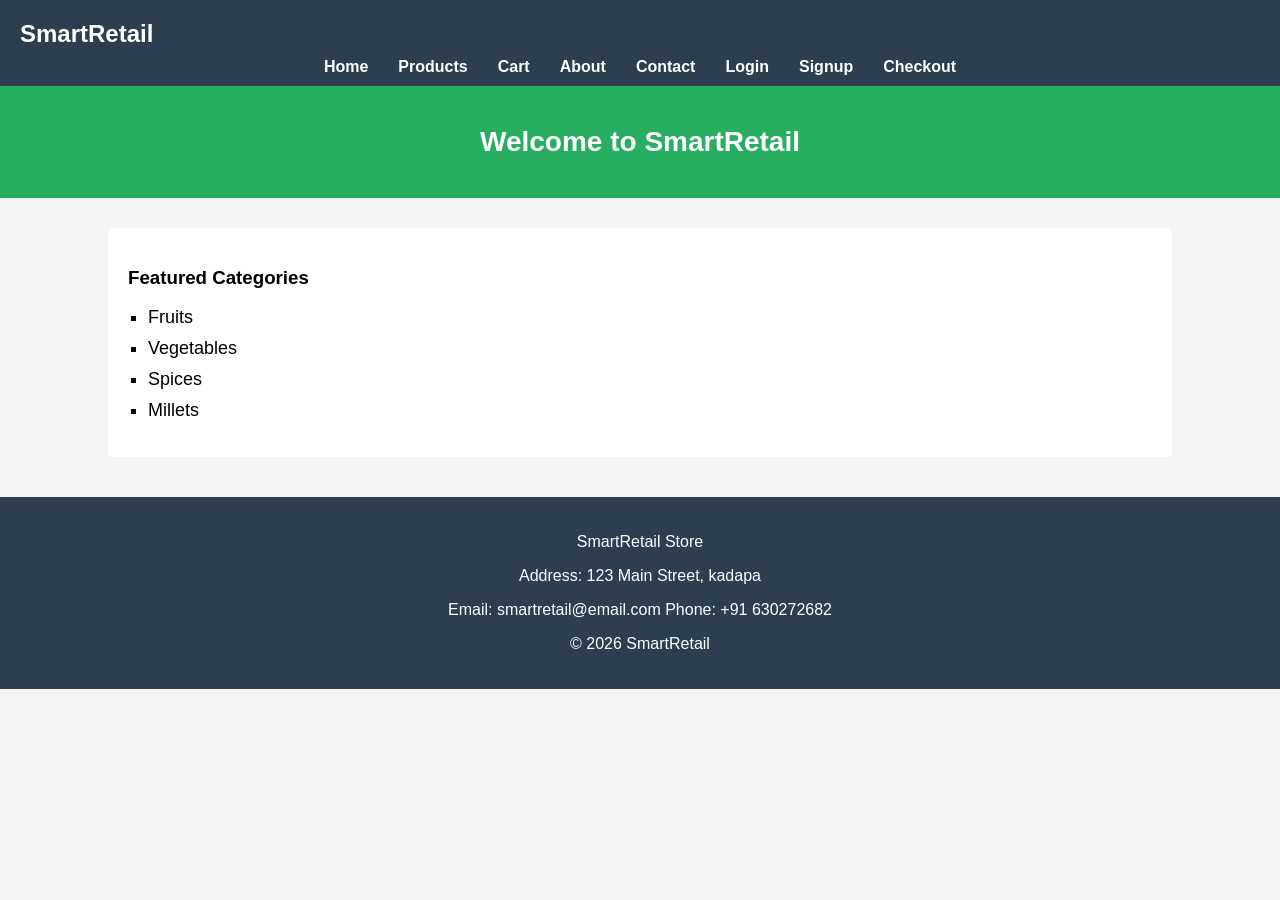
<file: index.html>
<!DOCTYPE html>
<html>
<head>
    <title>SmartRetail - Home</title>
    <link rel="stylesheet" href="index.css">
</head>
<body>

<div class="navbar">
    <h2>SmartRetail</h2>
    <ul>
        <li><a href="index.html">Home</a></li>
        <li><a href="products.html">Products</a></li>
        <li><a href="cart.html">Cart</a></li>
        <li><a href="about.html">About</a></li>
        <li><a href="contact.html">Contact</a></li>
        <li><a href="login.html">Login</a></li>
        <li><a href="signup.html">Signup</a></li>
        <li><a href="checkout.html">Checkout</a></li>
    </ul>
</div>

<div class="banner">
    Welcome to SmartRetail
</div>

<div class="container">
    <h3>Featured Categories</h3>
    <ul>
        <li>Fruits</li>
        <li>Vegetables</li>
        <li>Spices</li>
        <li>Millets</li>
    </ul>
</div>

<footer>
    <p>SmartRetail Store</p>
    <p>Address: 123 Main Street, kadapa</p>
    <p>Email: smartretail@email.com  Phone: +91 630272682</p>
    <p>© 2026 SmartRetail</p>
</footer>

<script src="script.js"></script>
</body>
</html>
</file>
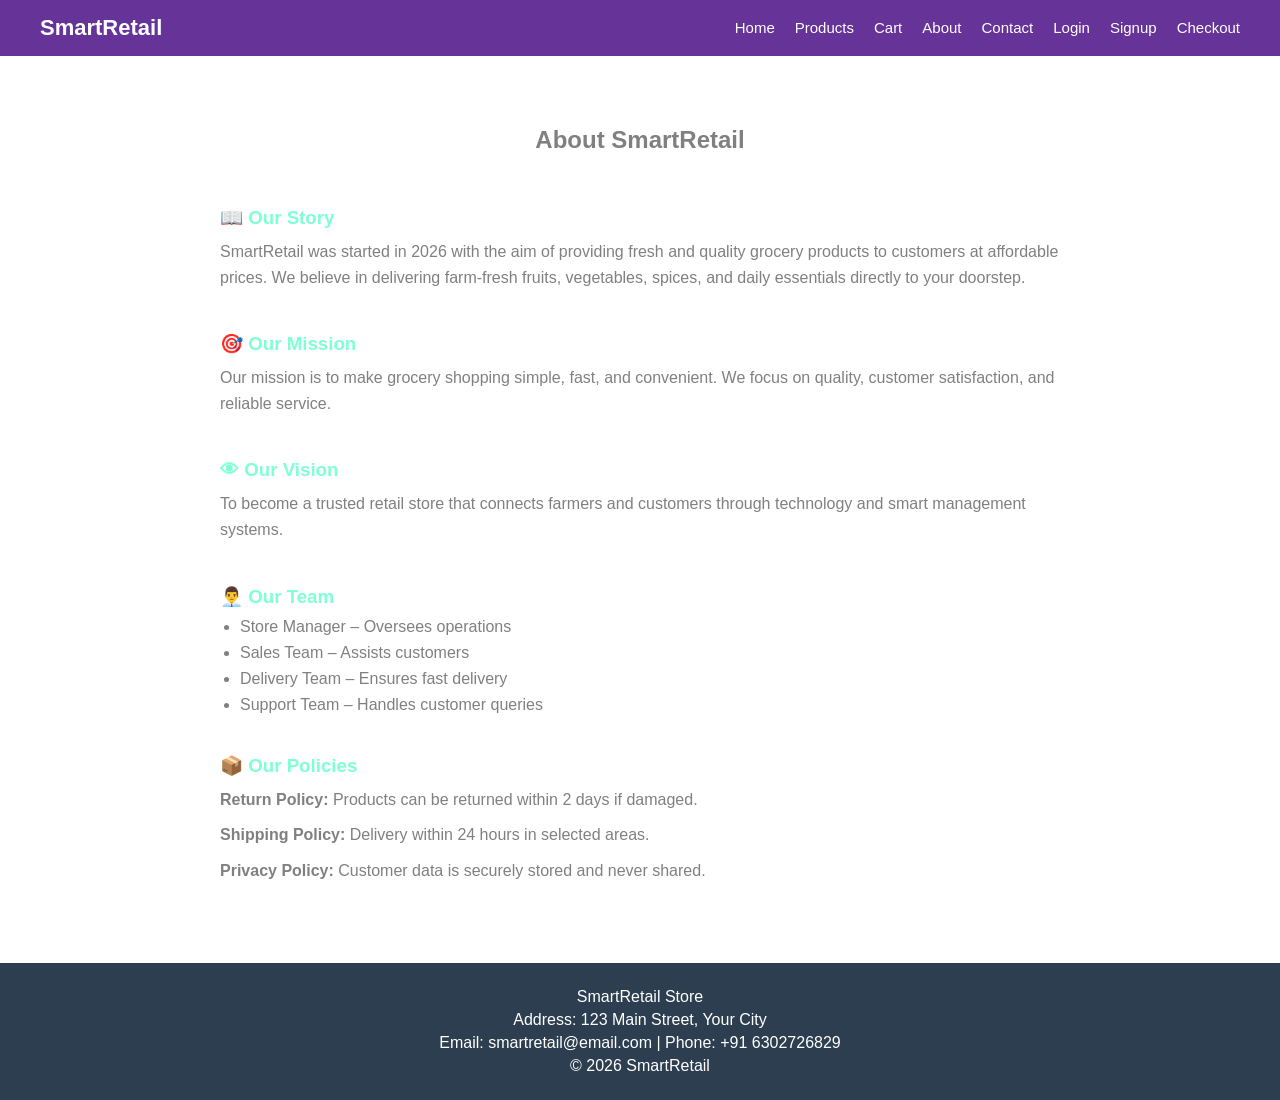
<file: about.html>
<html>
<head>
    <title>SmartRetail - About Us</title>
    <link rel="stylesheet" href="about.css">
</head>
<body>


<div class="navbar">
    <h2>SmartRetail</h2>
    <ul>
        <li><a href="index.html">Home</a></li>
        <li><a href="products.html">Products</a></li>
        <li><a href="cart.html">Cart</a></li>
        <li><a href="about.html">About</a></li>
        <li><a href="contact.html">Contact</a></li>
        <li><a href="login.html">Login</a></li>
        <li><a href="signup.html">Signup</a></li>
        <li><a href="checkout.html">Checkout</a></li>
    </ul>
</div>
<div class="container">

    <h2>About SmartRetail</h2>
    <br>

    <h3>📖 Our Story</h3>
    <p>
        SmartRetail was started in 2026 with the aim of providing fresh and
        quality grocery products to customers at affordable prices.
        We believe in delivering farm-fresh fruits, vegetables, spices,
        and daily essentials directly to your doorstep.
    </p>

    <br>

    <h3>🎯 Our Mission</h3>
    <p>
        Our mission is to make grocery shopping simple, fast, and convenient.
        We focus on quality, customer satisfaction, and reliable service.
    </p>

    <br>

    <h3>👁 Our Vision</h3>
    <p>
        To become a trusted retail store that connects farmers and customers
        through technology and smart management systems.
    </p>

    <br>

    <h3>👨‍💼 Our Team</h3>
    <ul>
        <li>Store Manager – Oversees operations</li>
        <li>Sales Team – Assists customers</li>
        <li>Delivery Team – Ensures fast delivery</li>
        <li>Support Team – Handles customer queries</li>
    </ul>

    <br>

    <h3>📦 Our Policies</h3>
    <p><strong>Return Policy:</strong> Products can be returned within 2 days if damaged.</p>
    <p><strong>Shipping Policy:</strong> Delivery within 24 hours in selected areas.</p>
    <p><strong>Privacy Policy:</strong> Customer data is securely stored and never shared.</p>

</div>
<footer>
    <p>SmartRetail Store</p>
    <p>Address: 123 Main Street, Your City</p>
    <p>Email: smartretail@email.com | Phone: +91 6302726829</p>
    <p>© 2026 SmartRetail</p>
</footer>

<script src="script.js"></script>

</body>
</html>
</file>
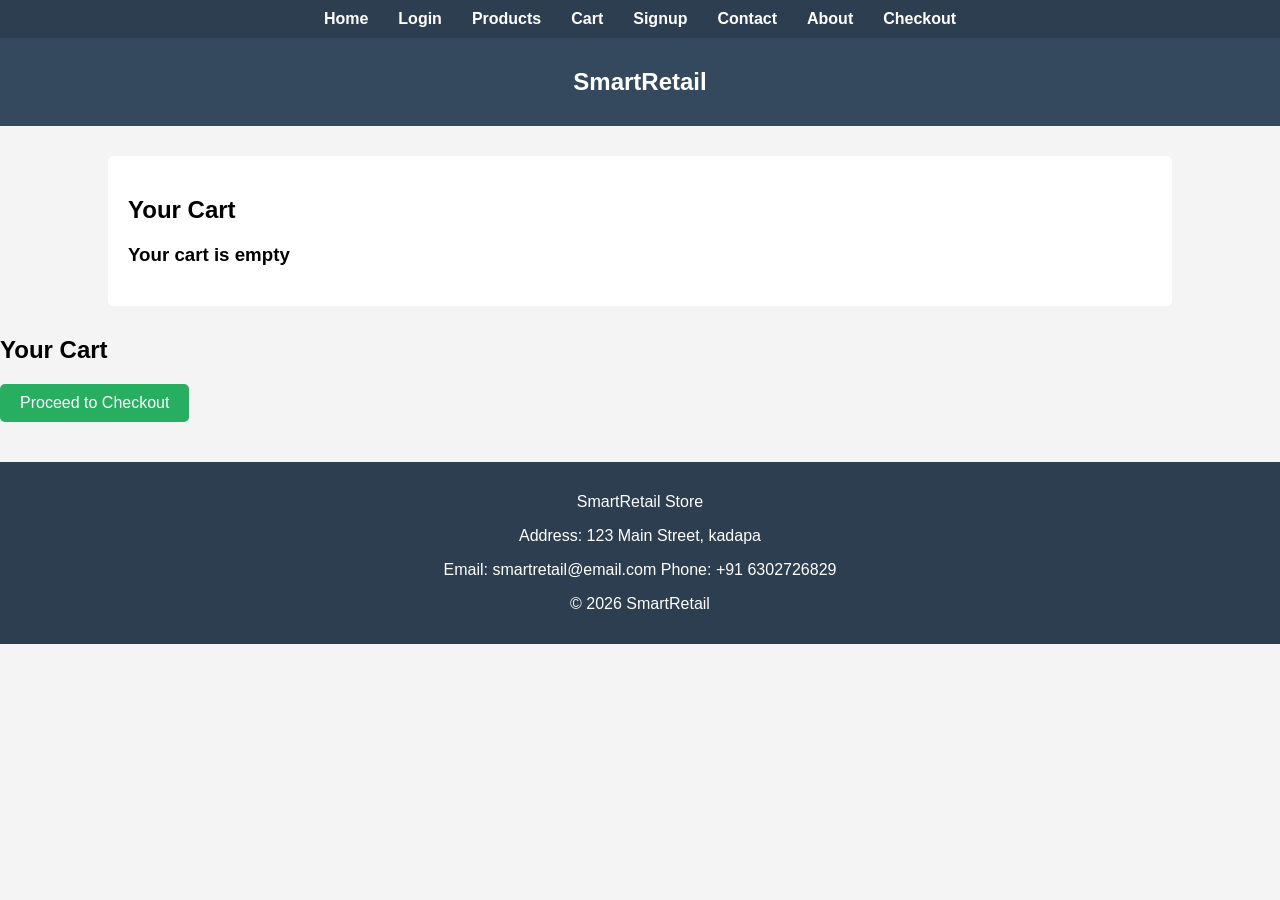
<file: cart.html>
<html>
<head>
    <title>Cart</title>
    <link rel="stylesheet" href="cart.css">
</head>
<body>
<ul>
    <li><a href="index.html">Home</a></li>
    <li><a href="login.html">Login</a></li>
    <li><a href="products.html">Products</a></li>
    <li><a href="cart.html">Cart</a></li>
    <li><a href="signup.html">Signup</a></li>
    <li><a href="contact.html">Contact</a></li>
    <li><a href="about.html">About</a></li>
   <li><a href="checkout.html">Checkout</a></li>
</ul>
<div class="navbar">
    <h2>SmartRetail</h2>
</div>

<div class="container">
    <h2>Your Cart</h2>
    <div id="cart-items"></div>
    <h3 id="total"></h3>
</div>
<h2>Your Cart</h2>

<div id="cart-items"></div>

<h3 id="cart-total"></h3>

<a href="checkout.html">
    <button>Proceed to Checkout</button>
</a>



<footer>
    <p>SmartRetail Store</p>
    <p>Address: 123 Main Street, kadapa</p>
    <p>Email: smartretail@email.com  Phone: +91 6302726829</p>
    <p>© 2026 SmartRetail</p>
</footer>
<script src="script.js"></script>
</body>
</html>
</file>
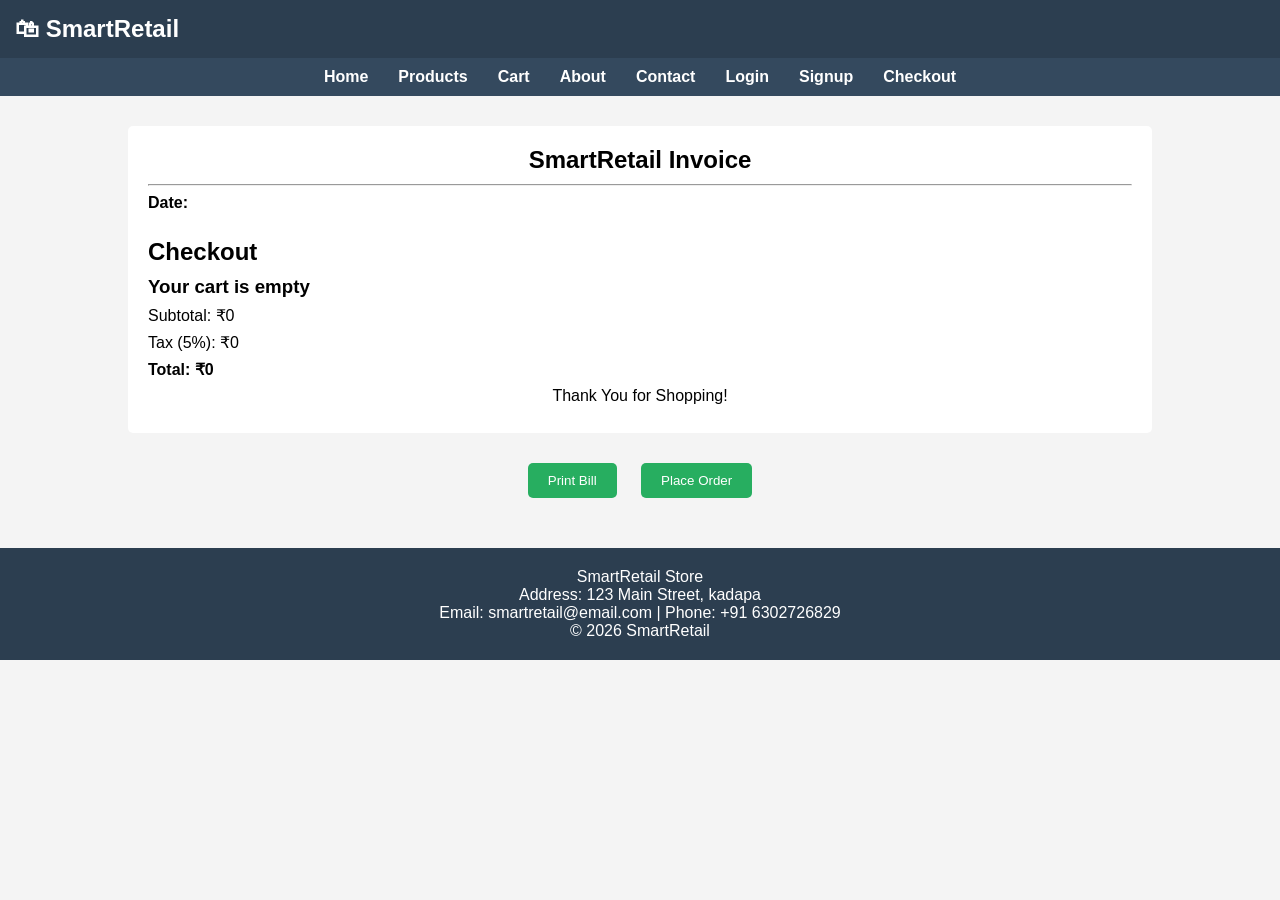
<file: checkout.html>
<!DOCTYPE html>
<html>
<head>
    <title>SmartRetail - Checkout</title>

    <link rel="stylesheet" href="Navbar.css">
    <link rel="stylesheet" href="checkout.css">
</head>
<body>

<div class="navbar no-print">
    <div class="logo">
        <h2>🛍 SmartRetail</h2>
    </div>
</div>
<ul>
   <li> <a href="index.html">Home</a> </li>
   <li> <a href="products.html">Products</a> </li>
   <li> <a href="cart.html">Cart</a> </li>
   <li> <a href="about.html">About</a> </li>
   <li> <a href="contact.html">Contact</a> </li>
   <li> <a href="login.html">Login</a></li>
   <li> <a href="signup.html">Signup</a></li>
   <li> <a href="checkout.html">Checkout</a></li>
    </ul>

<div class="checkout-container">

    
    <div class="bill-card" id="billSection">
        <h2 style="text-align:center;">SmartRetail Invoice</h2>
        <hr>

        <p><strong>Date:</strong> <span id="billDate"></span></p>
        <br>

        

<h2>Checkout</h2>

<div id="checkout-items"></div>

<p>Subtotal: ₹<span id="subtotal">0</span></p>
<p>Tax (5%): ₹<span id="tax">0</span></p>
<p><b>Total: ₹<span id="total">0</span></b></p>



<script src="script.js"></script>
</body>

        <p style="text-align:center;">Thank You for Shopping!</p>
    </div>

    <div class="no-print" style="text-align:center; margin-top:20px;">
        <button onclick="printBill()">Print Bill</button>
        <button onclick="placeOrder()">Place Order</button>
    </div>

</div>
<footer>
    <p>SmartRetail Store</p>
    <p>Address: 123 Main Street, kadapa</p>
    <p>Email: smartretail@email.com | Phone: +91 6302726829</p>
    <p>© 2026 SmartRetail</p>
</footer>
<script src="script.js"></script>
</body>
</html>
</file>
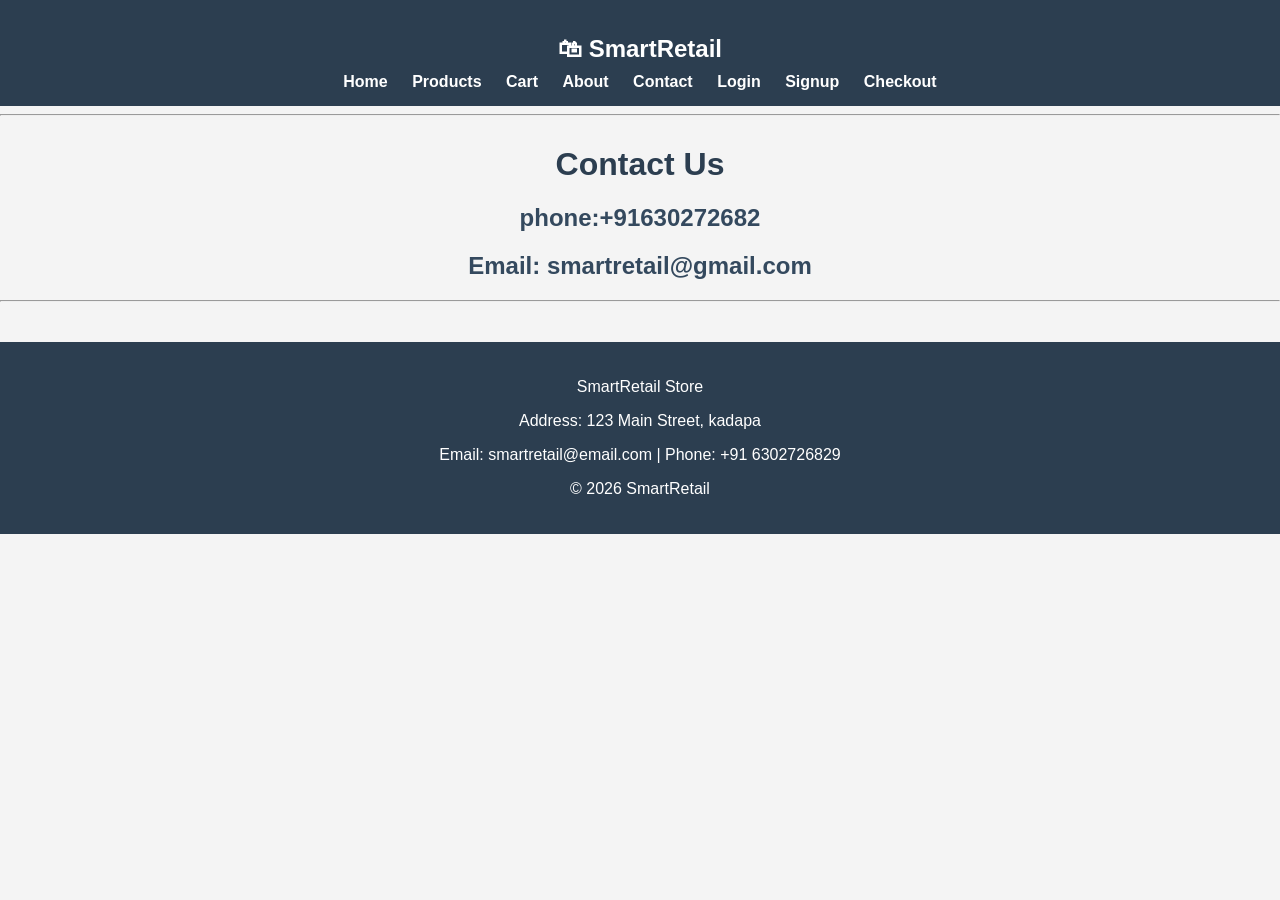
<file: contact.html>
<html>
<head>
    <title>SmartRetail - Contact Us</title>
</head>
<body>
    <link rel="stylesheet" href="contact.css">

<div>
    <h2>🛍 SmartRetail</h2>

    <a href="index.html">Home</a> 
    <a href="products.html">Products</a> 
    <a href="cart.html">Cart</a> 
    <a href="about.html">About</a> 
    <a href="contact.html">Contact</a> 
    <a href="login.html">Login</a>
    <a href="signup.html">Signup</a>
    <a href="checkout.html">Checkout</a>
</div>

<hr>
<h1>Contact Us</h1>

<h2>phone:+91630272682</h2>
<h2>Email: smartretail@gmail.com</h2>

<hr>
<footer>
    <p>SmartRetail Store</p>
    <p>Address: 123 Main Street, kadapa</p>
    <p>Email: smartretail@email.com | Phone: +91 6302726829</p>
    <p>© 2026 SmartRetail</p>
</footer>
<script src="script.js"></script>
</body>
</html>
</file>
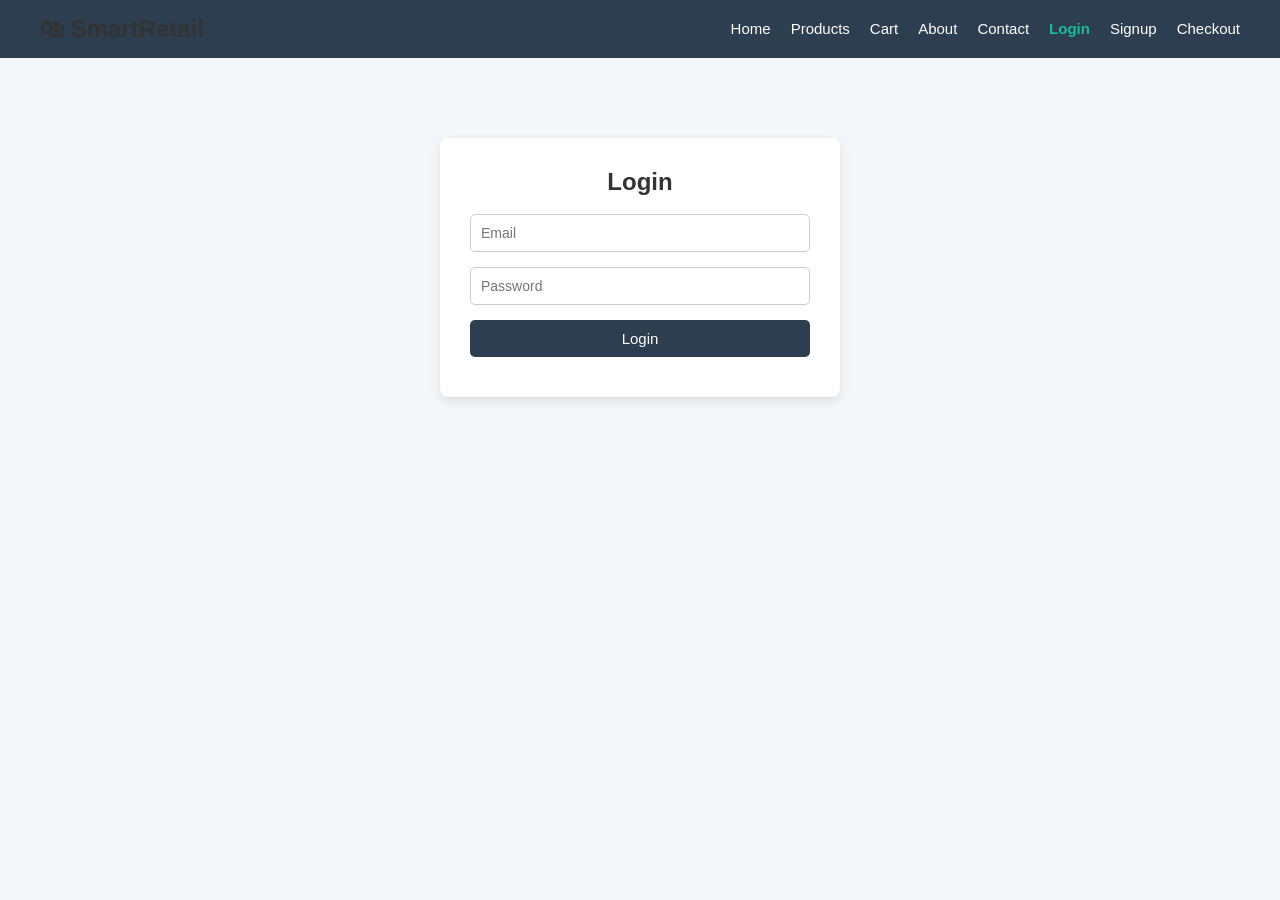
<file: login.html>
<html>
<head>
    <title>SmartRetail - Login</title>
    <link rel="stylesheet" href="login.css">
</head>
<body>
<div class="navbar">
    
        <h2>🛍 SmartRetail</h2>
    

    <ul class="nav-links">
        <li><a href="index.html" class="nav-item">Home</a></li>
        <li><a href="products.html" class="nav-item">Products</a></li>
        <li><a href="cart.html" class="nav-item">Cart</a></li>
        <li><a href="about.html" class="nav-item">About</a></li>
        <li><a href="contact.html" class="nav-item">Contact</a></li>
        <li><a href="login.html" class="nav-item active">Login</a></li>
         <li><a href="signup.html" class="nav-item">Signup</a></li>
         <li><a href="checkout.html" class="nav-item">Checkout</a></li>
    </ul>
</div>
<div class="container" style="text-align:center;">
    <div id="loginSection">
        <h2>Login</h2>
        <br>
        <form onsubmit="event.preventDefault(); login();">
            <input type="email" id="email" placeholder="Email" required>
            <input type="password" id="password" placeholder="Password" required>
            <br>
            <button type="submit">Login</button>
        </form>
        <p id="loginMessage" style="margin-top:10px;"></p>
    </div>
    <div id="logoutSection" style="display:none;">
        <h2 id="welcomeText"></h2>
        <br>
        <button onclick="logout()">Logout</button>
    </div>

</div>




<script src="script.js"></script>

</body>
</html>
</file>
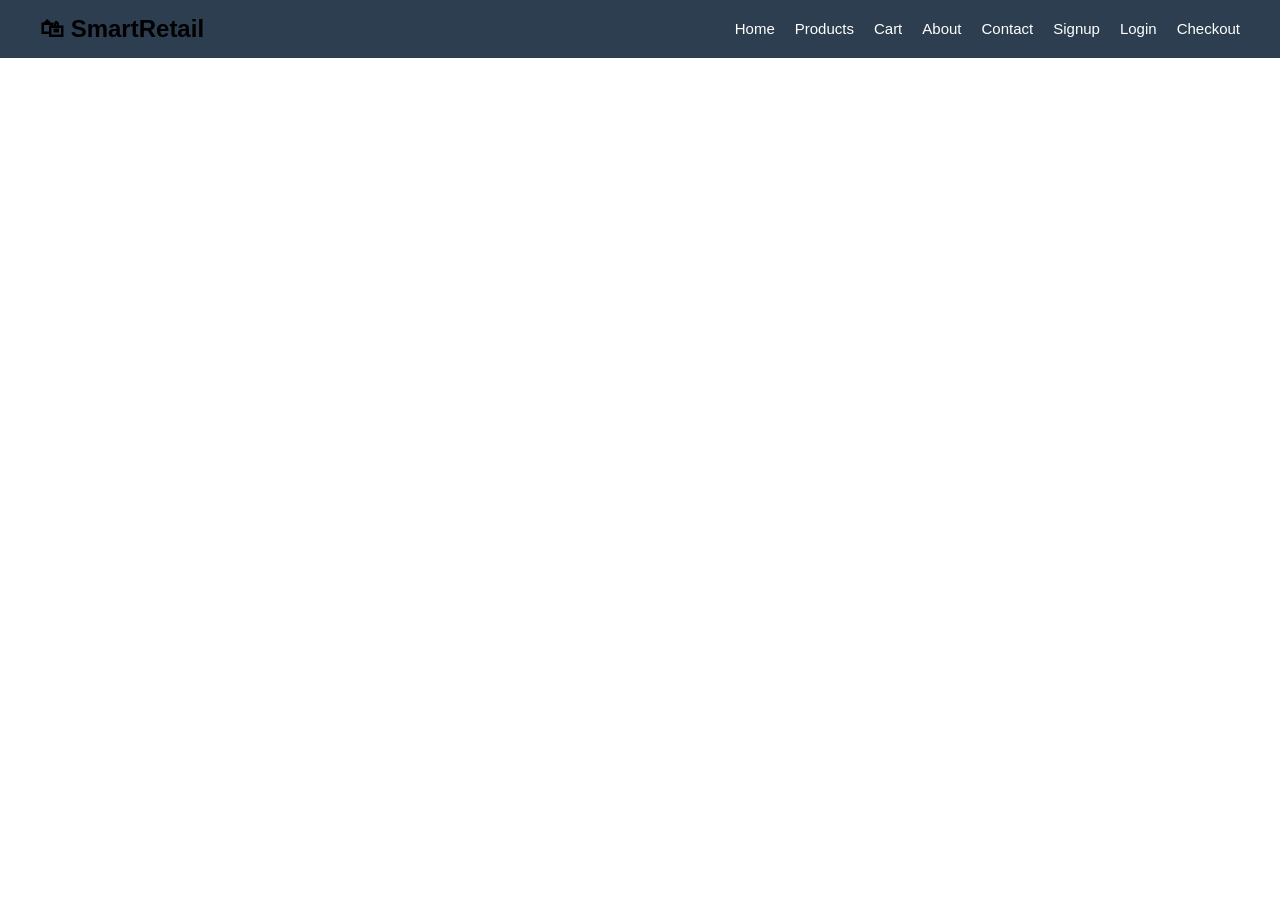
<file: Navbar.html>
<html>
    <body>
<div class="navbar">
    <div class="logo">
        <h2>🛍 SmartRetail</h2>
    </div>
    <link rel="stylesheet" href="Navbar.css">

    <ul class="nav-links">
        <li><a href="index.html" class="nav-item">Home</a></li>
        <li><a href="products.html" class="nav-item">Products</a></li>
        <li><a href="cart.html" class="nav-item">Cart</a></li>
        <li><a href="about.html" class="nav-item">About</a></li>
        <li><a href="contact.html" class="nav-item">Contact</a></li>
        <li><a href="signup.html" class="nav-item">Signup</a></li>
        <li><a href="login.html" class="nav-item">Login</a></li>
        <li><a href="checkout.html" class="nav-item">Checkout</a></li>
        <li id="logoutLink" style="display:none;">
            <a href="#" onclick="logout()">Logout</a>
        </li>
    </ul>
</div>
<script src="script.js"></script>
</body>
</html>
</file>
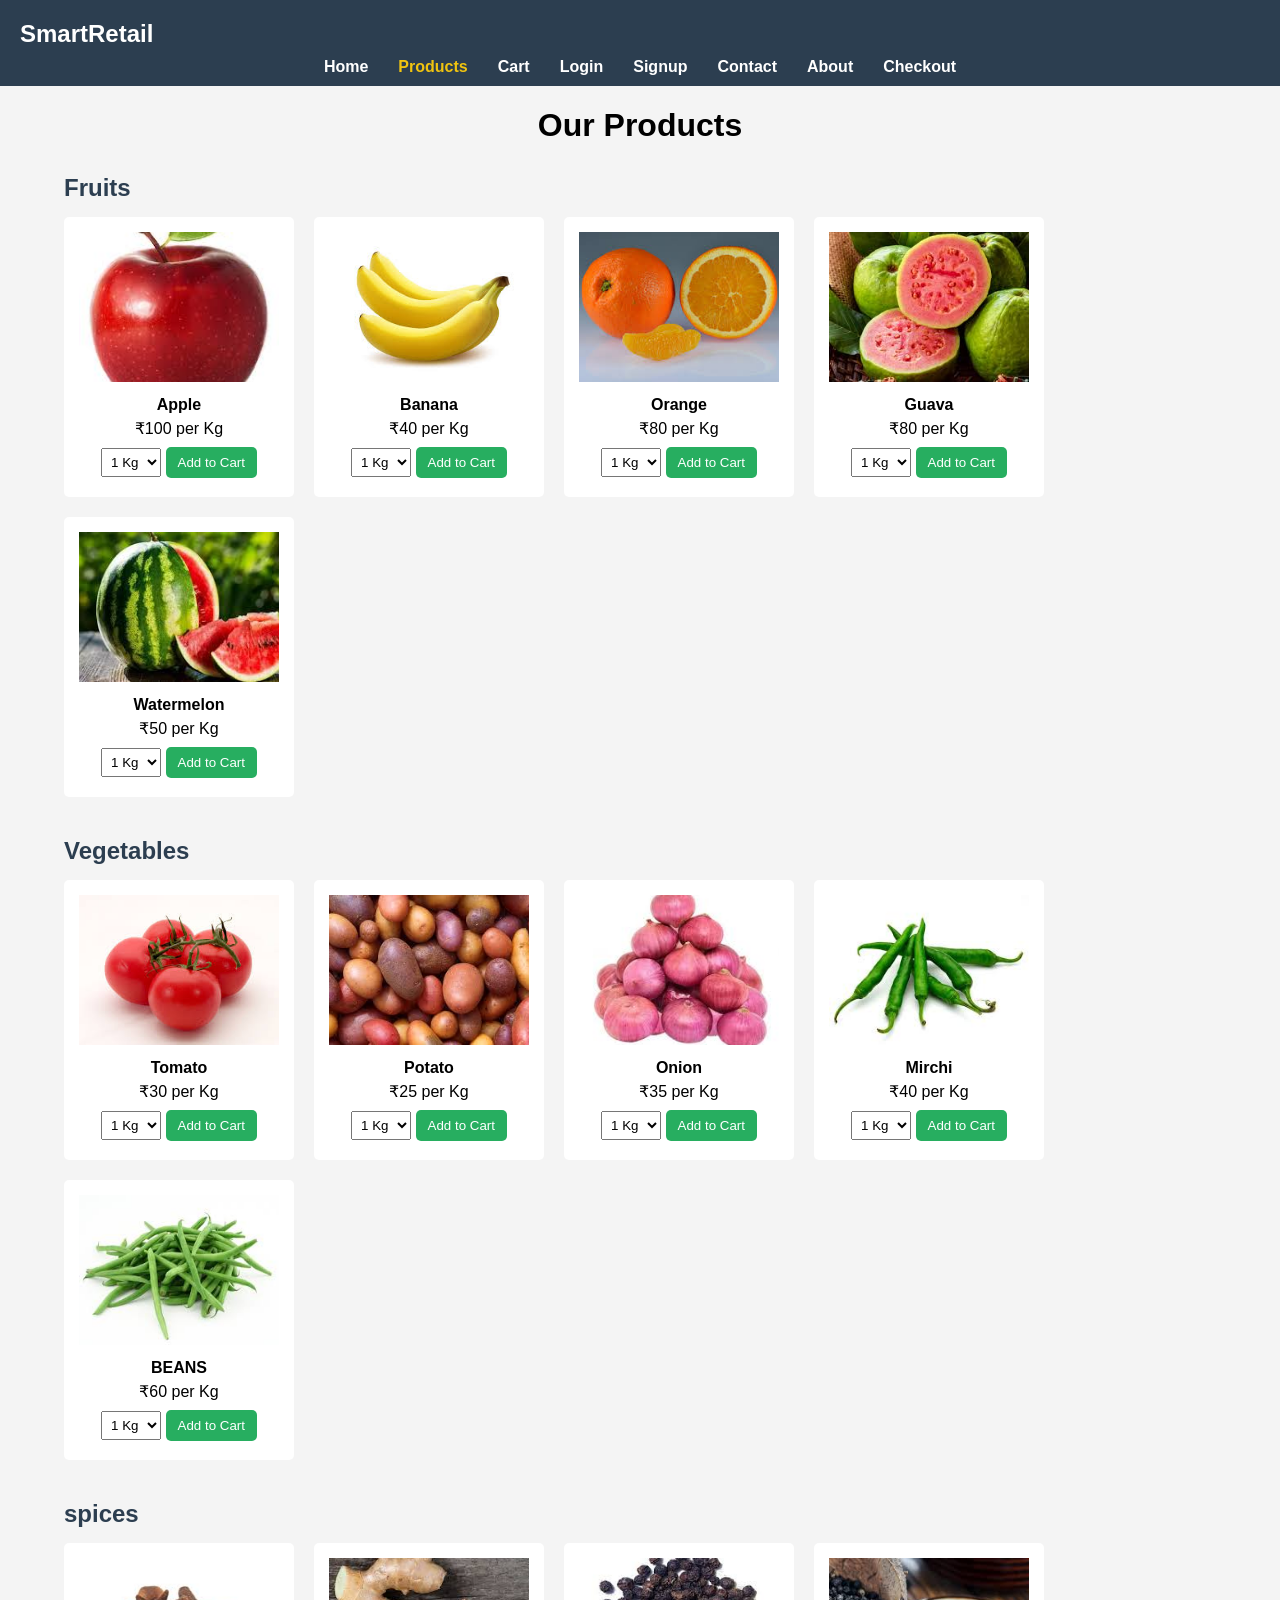
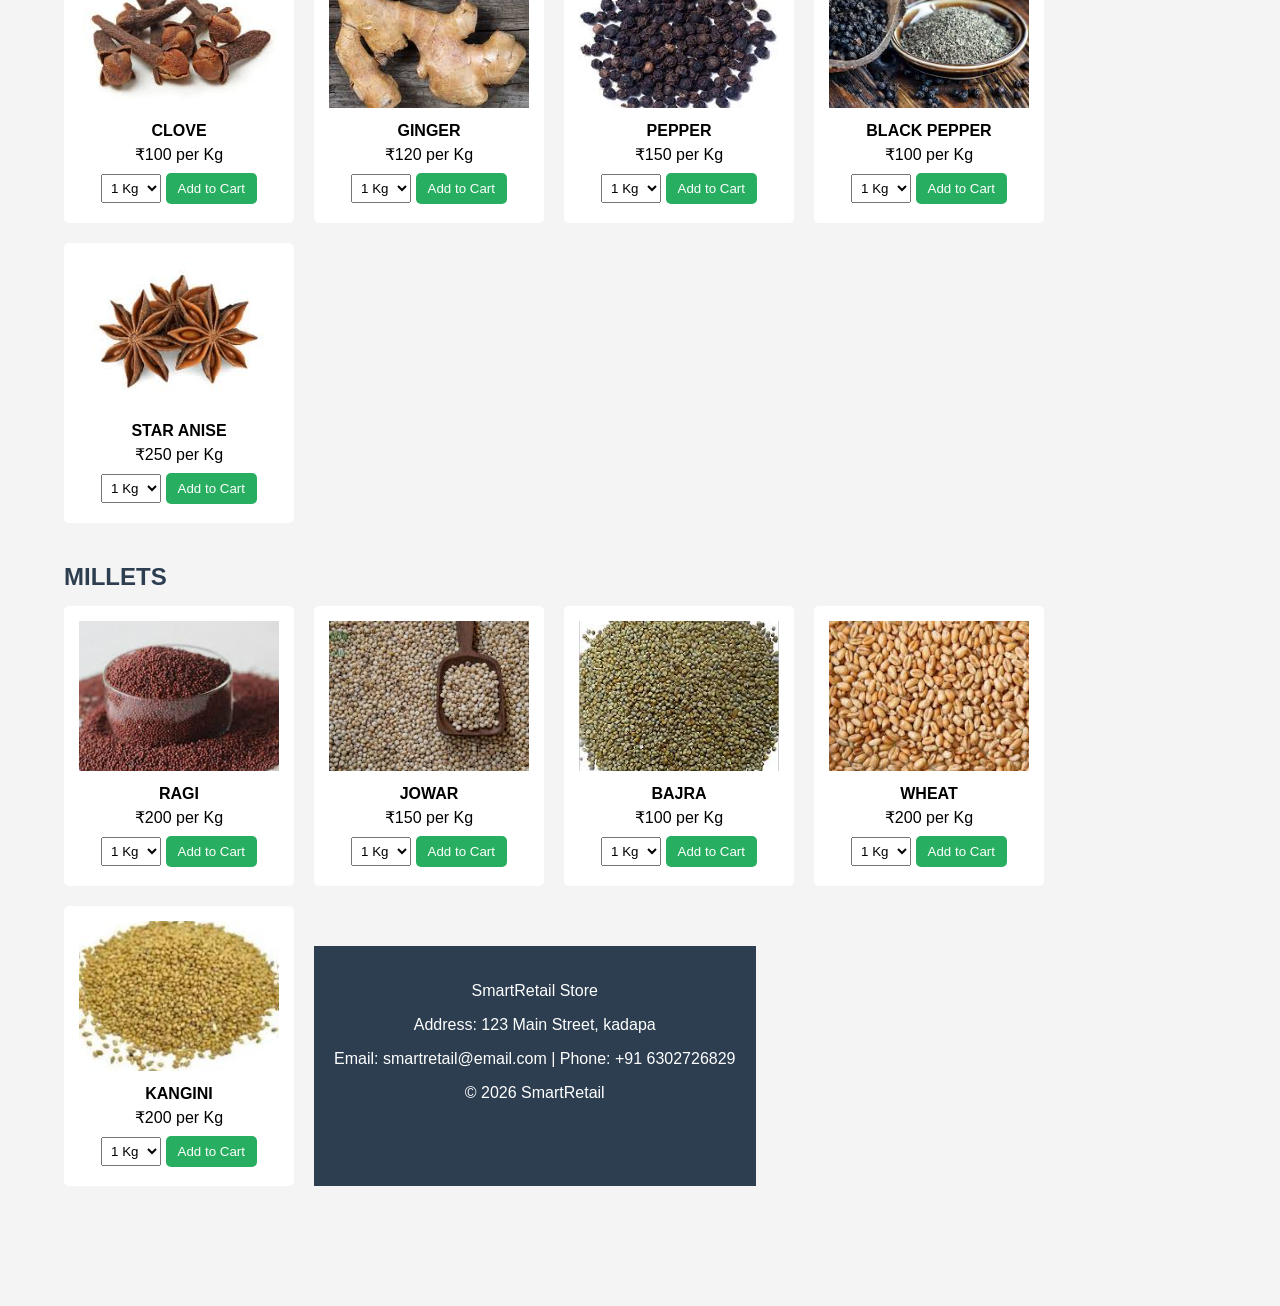
<file: products.html>
<!DOCTYPE html>
<html>
<head>
<title>Products - SmartRetail</title>
<link rel="stylesheet" href="products.css">
</head>

<body>

<div class="navbar">
    <h2>SmartRetail</h2>
    <ul>
        <li><a href="index.html">Home</a></li>
        <li><a href="products.html" class="active">Products</a></li>
        <li><a href="cart.html">Cart</a></li>
        <li><a href="login.html">Login</a></li>
        <li><a href="signup.html">Signup</a></li>
        <li><a href="contact.html">Contact</a></li>
        <li><a href="about.html">About</a></li>
        <li><a href="checkout.html">Checkout</a></li>
    </ul>
</div>

<div class="container">
<h1 class="main-title">Our Products</h1>
<div class="category">
<h2>Fruits</h2>
<div class="product-grid">

<div class="product">
    <img src="F1.jpeg" alt="apple">
<h4>Apple</h4>
<p>₹100 per Kg</p>
<select id="apple"></select>
<button onclick="addToCart('Apple',100,'apple')">Add to Cart</button>
</div>

<div class="product">
    <img src="F2.jpeg" alt="banana">
<h4>Banana</h4>
<p>₹40 per Kg</p>
<select id="banana"></select>
<button onclick="addToCart('Banana',40,'banana')">Add to Cart</button>
</div>

<div class="product">
    <img src="F3.jpeg" alt="orange">
<h4>Orange</h4>
<p>₹80 per Kg</p>
<select id="orange"></select>
<button onclick="addToCart('Orange',80,'orange')">Add to Cart</button>
</div>
<div class="product">
     <img src="F4.jpeg" alt="guava">
<h4>Guava</h4>
<p>₹80 per Kg</p>
<select id="guava"></select>
<button onclick="addToCart('Guava',80,'guava')">Add to Cart</button>
</div>
<div class="product">
    <img src="F5.jpeg" alt="watermelon">
<h4>Watermelon</h4>
<p>₹50 per Kg</p>
<select id="watermelon"></select>
<button onclick="addToCart('Watermelon',50,'watermelon')">Add to Cart</button>
</div>

</div>
</div>
<div class="category">
<h2>Vegetables</h2>
<div class="product-grid">

<div class="product">
    <img src="V1.jpeg" alt="tomato">
<h4>Tomato</h4>
<p>₹30 per Kg</p>
<select id="tomato"></select>
<button onclick="addToCart('Tomato',30,'tomato')">Add to Cart</button>
</div>

<div class="product">
     <img src="V4.jpeg" alt="potato">
<h4>Potato</h4>
<p>₹25 per Kg</p>
<select id="potato"></select>
<button onclick="addToCart('Potato',25,'potato')">Add to Cart</button>
</div>

<div class="product">
     <img src="V3.jpeg" alt="onion">
<h4>Onion</h4>
<p>₹35 per Kg</p>
<select id="onion"></select>
<button onclick="addToCart('Onion',35,'onion')">Add to Cart</button>
</div>

<div class="product">
     <img src="V2.jpeg" alt="mirchi">
<h4>Mirchi</h4>
<p>₹40 per Kg</p>
<select id="mirchi"></select>
<button onclick="addToCart('Mirchi',40,'mirchi')">Add to Cart</button>
</div>
<div class="product">
     <img src="V5.jpeg" alt="beans">
<h4>BEANS</h4>
<p>₹60 per Kg</p>
<select id="beans"></select>
<button onclick="addToCart('Beans',60,'beans')">Add to Cart</button>
</div>

<div class="category">
<h2>spices</h2>
<div class="product-grid">

<div class="product">
    <img src="SP1.jpeg" alt="clove">
<h4>CLOVE</h4>
<p>₹100 per Kg</p>
<select id="clove"></select>
<button onclick="addToCart('Clove',100,'clove')">Add to Cart</button>
</div>
<div class="product">
    <img src="SP2.jpeg" alt="ginger">
<h4>GINGER</h4>
<p>₹120 per Kg</p>
<select id="ginger"></select>
<button onclick="addToCart('Ginger',120,'ginger')">Add to Cart</button>
</div>
<div class="product">
    <img src="SP3.jpeg" alt="pepper">
<h4>PEPPER</h4>
<p>₹150 per Kg</p>
<select id="pepper"></select>
<button onclick="addToCart('Pepper',150,'pepper')">Add to Cart</button>
</div>
<div class="product">
    <img src="SP4.jpeg" alt="black pepper">
<h4>BLACK PEPPER</h4>
<p>₹100 per Kg</p>
<select id="blackpepper"></select>
<button onclick="addToCart('Black Pepper',100,'blackpepper')">Add to Cart</button>
</div>
<div class="product">
<img src="SP5.jpeg" alt="star anise">
<h4>STAR ANISE</h4>
<p>₹250 per Kg</p>
<select id="staranise"></select>
<button onclick="addToCart('Star Anise',250,'staranise')">Add to Cart</button>
</div>

<div class="category">
<h2>MILLETS</h2>
<div class="product-grid">

<div class="product">
    <img src="M1.jpeg" alt="ragi">
<h4>RAGI</h4>
<p>₹200 per Kg</p>
<select id="ragi"></select>
<button onclick="addToCart('Ragi',200,'ragi')">Add to Cart</button>
</div>
<div class="product">
    <img src="M2.jpeg" alt="jowar">
<h4>JOWAR</h4>
<p>₹150 per Kg</p>
<select id="jowar"></select>
<button onclick="addToCart('Jowar',150,'jowar')">Add to Cart</button>
</div>
<div class="product">
    <img src="M3.jpeg" alt="bajra">
<h4>BAJRA</h4>
<p>₹100 per Kg</p>
<select id="bajra"></select>
<button onclick="addToCart('Bajra',100,'bajra')">Add to Cart</button>
</div>
<div class="product">
    <img src="M4.jpeg" alt="wheat">
<h4>WHEAT</h4>
<p>₹200 per Kg</p>
<select id="wheat"></select>
<button onclick="addToCart('Wheat',200,'wheat')">Add to Cart</button>
</div>
<div class="product">
    <img src="M5.jpeg" alt="kangini">
<h4>KANGINI</h4>
<p>₹200 per Kg</p>
<select id="kangini"></select>
<button onclick="addToCart('Kangini',200,'kangini')">Add to Cart</button>
</div>
<script src="script.js"></script>

<script>
document.querySelectorAll("select").forEach(function(select) {
    select.innerHTML =
        "<option value='1'>1 Kg</option>" +
        "<option value='2'>2 Kg</option>" +
        "<option value='3'>3 Kg</option>" +
        "<option value='4'>4 Kg</option>" +
        "<option value='5'>5 Kg</option>";
});
</script>


<footer>
    <p>SmartRetail Store</p>
    <p>Address: 123 Main Street, kadapa</p>
    <p>Email: smartretail@email.com | Phone: +91 6302726829</p>
    <p>© 2026 SmartRetail</p>
</footer>
<script src="script.js"></script>

</body>
</html>
</file>
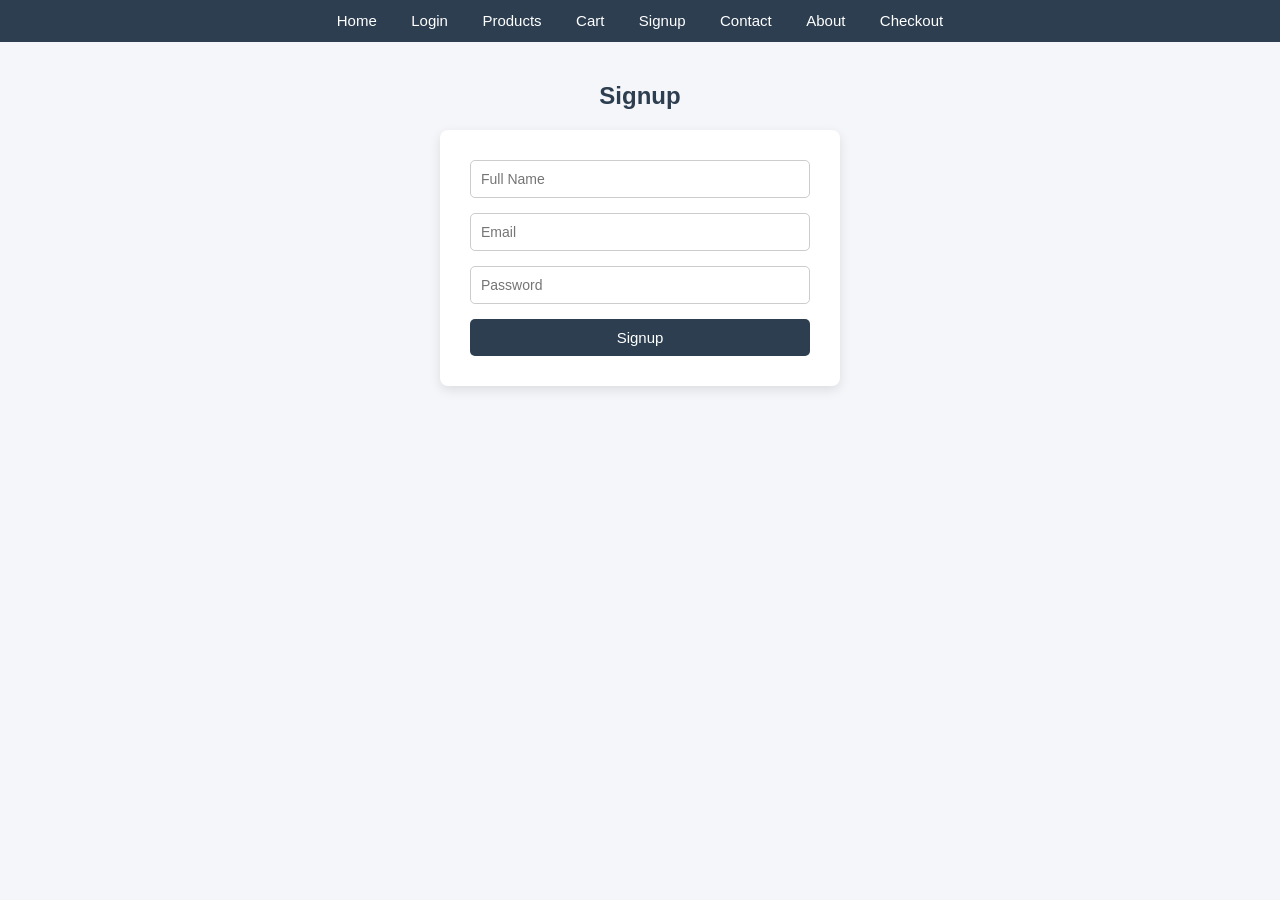
<file: signup.html>
<!DOCTYPE html>
<html>
<head>
    <title>Signup</title>
    <link rel="stylesheet" href="signup.css">
</head>
<body>
<ul>
    <li><a href="index.html">Home</a></li>
    <li><a href="login.html">Login</a></li>
    <li><a href="products.html">Products</a></li>
    <li><a href="cart.html">Cart</a></li>
    <li><a href="signup.html">Signup</a></li>
    <li><a href="contact.html">Contact</a></li>
    <li><a href="about.html">About</a></li>
    <li><a href="checkout.html" class="nav-item">Checkout</a></li>
</ul>
<h2 style="text-align:center">Signup</h2>

<form onsubmit="event.preventDefault(); signup();">
    <input type="text" id="name" placeholder="Full Name">
    <input type="email" id="email" placeholder="Email">
    <input type="password" id="password" placeholder="Password">
    <button type="submit">Signup</button>
</form>

<script src="script.js"></script>
</body>
</html>
</file>
<file: index.css>
body {
    margin: 0;
    font-family: Arial, sans-serif;
    background-color: #f4f4f4;
}
.navbar {
    background-color: #2c3e50;
    color: white;
    padding: 10px;
}

.navbar h2 {
    margin: 0;
    padding: 10px;
}

.navbar ul {
    list-style-type: none;
    margin: 0;
    padding: 0;
    display: flex;
    justify-content: center;
}

.navbar ul li {
    margin: 0 15px;
}

.navbar ul li a {
    color: white;
    text-decoration: none;
    font-weight: bold;
}

.navbar ul li a:hover {
    color: #f1c40f;
}

.banner {
    background-color: #27ae60;
    color: white;
    text-align: center;
    padding: 40px;
    font-size: 28px;
    font-weight: bold;
}
.container {
    width: 80%;
    margin: 30px auto;
    background-color: white;
    padding: 20px;
    border-radius: 5px;
}


.container ul {
    list-style-type: square;
    padding-left: 20px;
}

.container ul li {
    font-size: 18px;
    margin: 10px 0;
}
footer {
    background-color: #2c3e50;
    color: white;
    text-align: center;
    padding: 20px;
    margin-top: 40px;
}
</file>
<file: about.css>
* {
    margin: 0;
    padding: 0;
    box-sizing: border-box;
    font-family: Arial, Helvetica, sans-serif;
}


body {
    background-color: white;
    color: gray;
}


.navbar {
    background-color: rebeccapurple;
    color: white;
    padding: 15px 40px;
    display: flex;
    justify-content: space-between;
    align-items: center;
}

.navbar h2 {
    font-size: 22px;
}

.navbar ul {
    list-style: none;
    display: flex;
}

.navbar ul li {
    margin-left: 20px;
}

.navbar ul li a {
    text-decoration: none;
    color: white;
    font-size: 15px;
}

.navbar ul li {
    color: aqua;
}


.container {
    max-width: 900px;
    margin: 40px auto;
    background: white;
    padding: 30px;
    border-radius: 8px;
    
}


.container h2 {
    text-align: center;
    margin-bottom: 20px;
}

.container h3 {
    margin-top: 15px;
    margin-bottom: 10px;
    color: aquamarine;
}


.container p {
    line-height: 1.6;
    margin-bottom: 10px;
}


.container ul {
    margin-left: 20px;
    margin-top: 10px;
}

.container ul li {
    margin-bottom: 8px;
}

footer {
    background-color: #2c3e50;
    color: white;
    text-align: center;
    padding: 20px;
    margin-top: 40px;
}

footer p {
    margin: 5px 0;
}
</file>
<file: cart.css>
body {
    font-family: Arial, sans-serif;
    margin: 0;
    padding: 0;
    background-color: #f4f4f4;
}


ul {
    list-style-type: none;
    margin: 0;
    padding: 10px;
    background-color: #2c3e50;
    display: flex;
    justify-content: center;
}

ul li {
    margin: 0 15px;
}

ul li a {
    color: white;
    text-decoration: none;
    font-weight: bold;
}

ul li a:hover {
    color: #f1c40f;
}


.navbar {
    background-color: #34495e;
    color: white;
    padding: 10px;
    text-align: center;
}


.container {
    width: 80%;
    margin: 30px auto;
    background-color: white;
    padding: 20px;
    border-radius: 5px;
}


#cart-items {
    margin-top: 20px;
}

.cart-item {
    background-color: #ecf0f1;
    padding: 15px;
    margin-bottom: 10px;
    border-radius: 5px;
}


#total, #cart-total {
    margin-top: 20px;
    font-size: 20px;
    color: #27ae60;
}
button {
    background-color: #27ae60;
    color: white;
    padding: 10px 20px;
    border: none;
    border-radius: 5px;
    cursor: pointer;
    font-size: 16px;
}

button:hover {
    background-color: #219150;
}


footer {
    text-align: center;
    padding: 15px;
    background-color: #2c3e50;
    color: white;
    margin-top: 40px;
}
</file>
<file: Navbar.css>
* {
    margin: 0;
    padding: 0;
    box-sizing: border-box;
    font-family: Arial, Helvetica, sans-serif;
}
.navbar {
    background-color: #2c3e50;
    padding: 15px 40px;
    display: flex;
    justify-content: space-between;
    align-items: center;
}
.nav-links {
    list-style: none;
    display: flex;
    align-items: center;
}

.nav-links li {
    margin-left: 20px;
}
.nav-item {
    text-decoration: none;
    color: white;
    font-size: 15px;
    transition: 0.3s;
}
.nav-item:hover {
    color: #1abc9c;
}
.nav-item.active {
    color: #1abc9c;
    font-weight: bold;
}
#logoutLink a {
    text-decoration: none;
    color: #e74c3c;
    font-weight: bold;
    transition: 0.3s;
}

#logoutLink a:hover {
    color: #ff6b6b;
}
@media (max-width: 768px) {
    .navbar {
        flex-direction: column;
        align-items: flex-start;
    }

    .nav-links {
        flex-direction: column;
        width: 100%;
        margin-top: 10px;
    }

    .nav-links li {
        margin: 8px 0;
    }
}
</file>
<file: checkout.css>
body {
    font-family: Arial, sans-serif;
    margin: 0;
    padding: 0;
    background-color: #f4f4f4;
}


.navbar {
    background-color: #2c3e50;
    color: white;
    padding: 15px;
    text-align: center;
}


ul {
    list-style-type: none;
    margin: 0;
    padding: 10px;
    background-color: #34495e;
    display: flex;
    justify-content: center;
}

ul li {
    margin: 0 15px;
}

ul li a {
    color: white;
    text-decoration: none;
    font-weight: bold;
}

ul li a:hover {
    color: #f1c40f;
}
.checkout-container {
    width: 80%;
    margin: 30px auto;
}


.bill-card {
    background-color: white;
    padding: 20px;
    border-radius: 5px;
}

/* =========================
   TEXT STYLING
========================= */
.bill-card h2 {
    margin-bottom: 10px;
}

.bill-card p {
    font-size: 16px;
    margin: 8px 0;
}


button {
    background-color: #27ae60;
    color: white;
    padding: 10px 20px;
    margin: 10px;
    border: none;
    border-radius: 5px;
    cursor: pointer;
}

button:hover {
    background-color: #219150;
}


footer {
    background-color: #2c3e50;
    color: white;
    text-align: center;
    padding: 20px;
    margin-top: 40px;
}


@media print {
    .no-print {
        display: none;
    }
}
</file>
<file: contact.css>
body {
    font-family: Arial, sans-serif;
    margin: 0;
    padding: 0;
    background-color: #f4f4f4;
    text-align: center;
}


div {
    background-color: #2c3e50;
    padding: 15px;
}

div h2 {
    color: white;
    margin-bottom: 10px;
}

div a {
    color: white;
    text-decoration: none;
    margin: 0 10px;
    font-weight: bold;
}

div a:hover {
    color: #f1c40f;
}
h1 {
    margin-top: 30px;
    color: #2c3e50;
}

h2 {
    color: #34495e;
}


footer {
    background-color: #2c3e50;
    color: white;
    padding: 20px;
    margin-top: 40px;
}
</file>
<file: login.css>
/* Reset */
* {
    margin: 0;
    padding: 0;
    box-sizing: border-box;
    font-family: Arial, Helvetica, sans-serif;
}

/* Body */
body {
    background-color: #f4f6f9;
    color: #333;
}

/* Navbar */
.navbar {
    background-color: #2c3e50;
    padding: 15px 40px;
    display: flex;
    justify-content: space-between;
    align-items: center;
}

.logo h2 {
    color: white;
}

.nav-links {
    list-style: none;
    display: flex;
}

.nav-links li {
    margin-left: 20px;
}

.nav-item {
    text-decoration: none;
    color: white;
    font-size: 15px;
    transition: 0.3s;
}

.nav-item:hover {
    color: #1abc9c;
}

.nav-item.active {
    color: #1abc9c;
    font-weight: bold;
}

/* Container */
.container {
    max-width: 400px;
    margin: 80px auto;
    background: white;
    padding: 30px;
    border-radius: 8px;
    box-shadow: 0 4px 12px rgba(0, 0, 0, 0.1);
}

/* Form */
form input {
    width: 100%;
    padding: 10px;
    margin-bottom: 15px;
    border-radius: 5px;
    border: 1px solid #ccc;
    font-size: 14px;
}

form input:focus {
    outline: none;
    border-color: #1abc9c;
}

/* Button */
button {
    width: 100%;
    padding: 10px;
    background-color: #2c3e50;
    color: white;
    border: none;
    border-radius: 5px;
    cursor: pointer;
    font-size: 15px;
    transition: 0.3s;
}

button:hover {
    background-color: #1abc9c;
}

/* Messages */
#loginMessage {
    font-size: 14px;
    color: #e74c3c;
}

/* Footer */
footer {
    background-color: #2c3e50;
    color: white;
    text-align: center;
    padding: 15px;
    margin-top: 50px;
}

footer p {
    margin: 5px 0;
}
</file>
<file: products.css>
body {
    margin: 0;
    font-family: Arial, sans-serif;
    background-color: #f4f4f4;
}
.navbar {
    background-color: #2c3e50;
    color: white;
    padding: 10px;
}

.navbar h2 {
    margin: 0;
    padding: 10px;
}

.navbar ul {
    list-style-type: none;
    margin: 0;
    padding: 0;
    display: flex;
    justify-content: center;
}

.navbar ul li {
    margin: 0 15px;
}

.navbar ul li a {
    color: white;
    text-decoration: none;
    font-weight: bold;
}

.navbar ul li a:hover,
.navbar ul li a.active {
    color: #f1c40f;
}


.container {
    width: 90%;
    margin: 20px auto;
}
.main-title {
    text-align: center;
    margin-bottom: 30px;
}
.category {
    margin-bottom: 40px;
}

.category h2 {
    margin-bottom: 15px;
    color: #2c3e50;
}
.product-grid {
    display: flex;
    flex-wrap: wrap;
    gap: 20px;
}

.product {
    background-color: white;
    width: 200px;
    padding: 15px;
    border-radius: 5px;
    text-align: center;
}

.product img {
    width: 100%;
    height: 150px;
    object-fit: cover;
}

.product h4 {
    margin: 10px 0 5px;
}

.product p {
    margin: 5px 0;
}
select {
    padding: 5px;
    margin: 5px 0;
}
button {
    background-color: #27ae60;
    color: white;
    padding: 8px 12px;
    border: none;
    border-radius: 5px;
    cursor: pointer;
}

button:hover {
    background-color: #219150;
}
footer {
    background-color: #2c3e50;
    color: white;
    text-align: center;
    padding: 20px;
    margin-top: 40px;
}
</file>
<file: signup.css>
* {
    margin: 0;
    padding: 0;
    box-sizing: border-box;
    font-family: Arial, Helvetica, sans-serif;
}


body {
    background-color: #f4f6f9;
    color: #333;
}


ul {
    list-style: none;
    background-color: #2c3e50;
    padding: 12px 0;
    text-align: center;
}

ul li {
    display: inline;
    margin: 0 15px;
}

ul li a {
    text-decoration: none;
    color: white;
    font-size: 15px;
    transition: 0.3s;
}

ul li a:hover {
    color: #1abc9c;
}


h2 {
    margin: 40px 0 20px;
    color: #2c3e50;
}


form {
    max-width: 400px;
    margin: 0 auto 40px;
    background: white;
    padding: 30px;
    border-radius: 8px;
    box-shadow: 0 4px 12px rgba(0, 0, 0, 0.1);
    text-align: center;
}
form input {
    width: 100%;
    padding: 10px;
    margin-bottom: 15px;
    border-radius: 5px;
    border: 1px solid #ccc;
    font-size: 14px;
}

form input:focus {
    outline: none;
    border-color: #1abc9c;
}


form button {
    width: 100%;
    padding: 10px;
    background-color: #2c3e50;
    color: white;
    border: none;
    border-radius: 5px;
    cursor: pointer;
    font-size: 15px;
    
}

form button:hover {
    background-color: #1abc9c;
}
</file>
